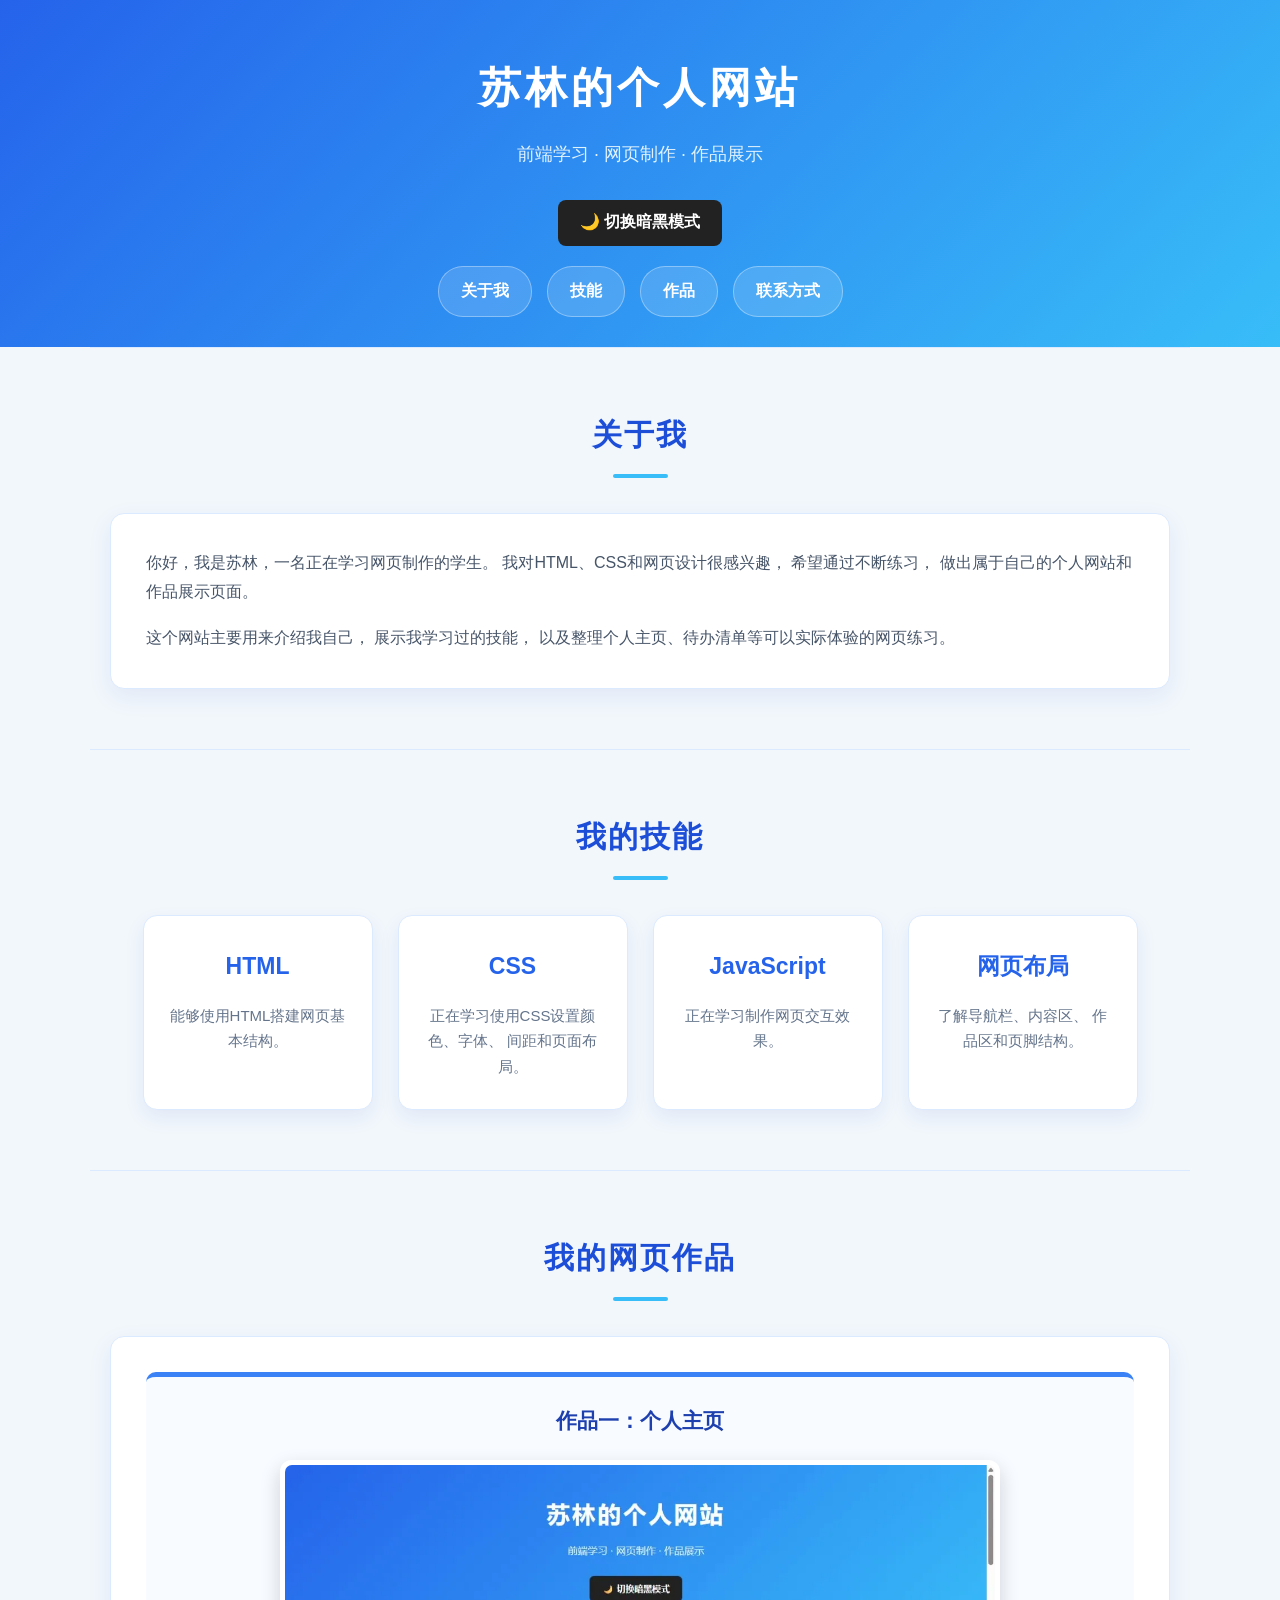
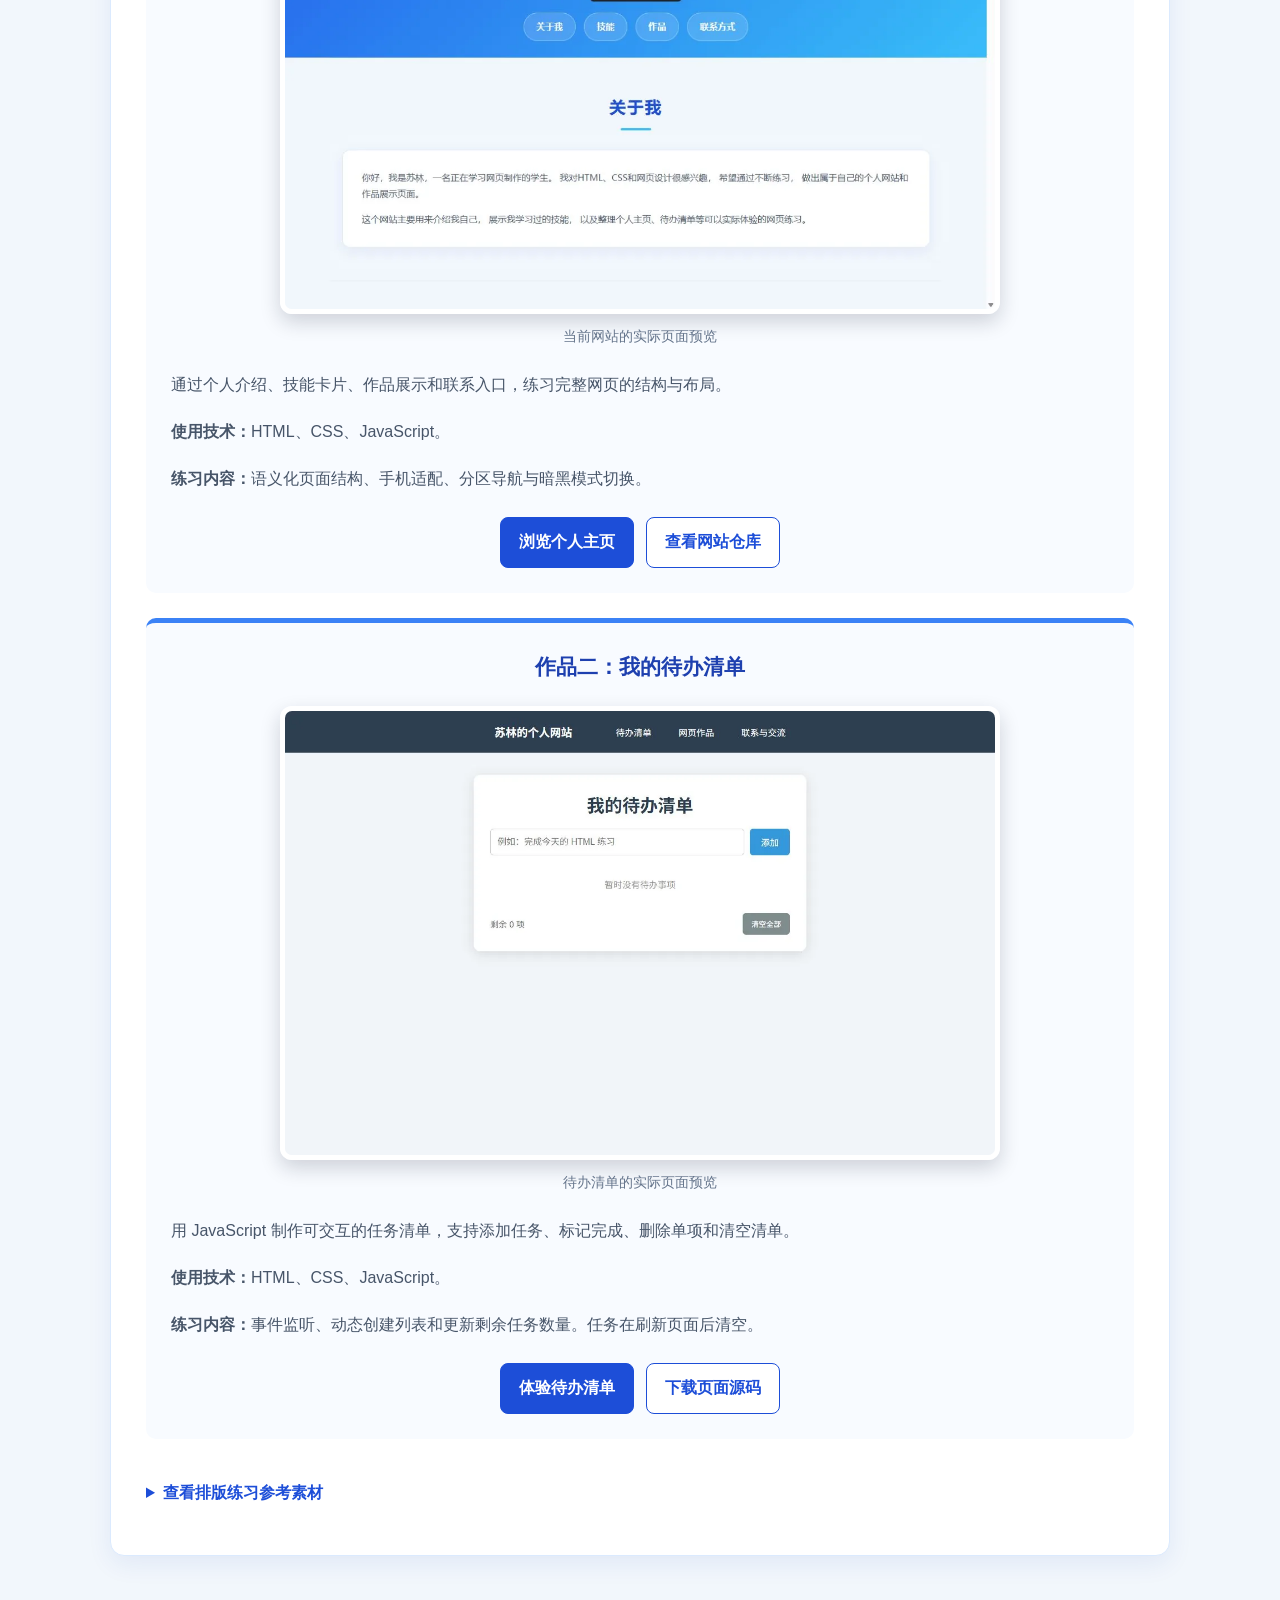
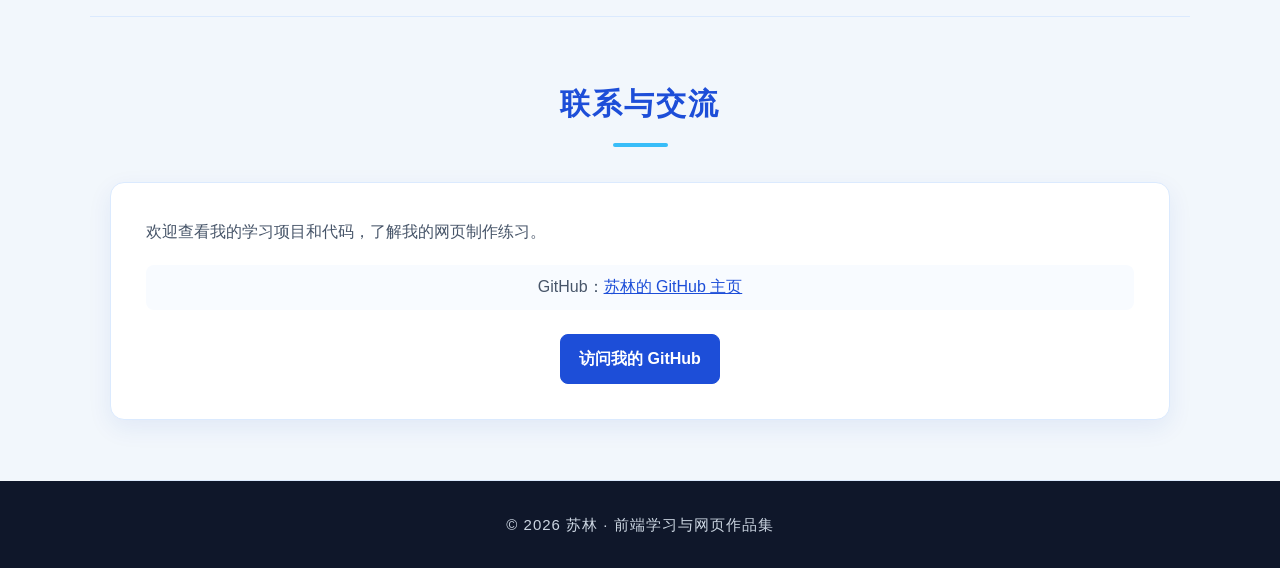
<file: index.html>
<!DOCTYPE html>
<html lang="zh-CN">

<head>
    <meta charset="UTF-8">

    <meta name="viewport" content="width=device-width, initial-scale=1.0">
    <!-- 浏览器标签页的小图标 -->
    <link rel="icon" href="./favicon.ico" type="image/x-icon">
    <link rel="icon" href="./images/favicon-32.png" type="image/png" sizes="32x32">
    <link rel="icon" href="./images/logo.svg" type="image/svg+xml" sizes="any">


    <meta
        name="description"
        content="苏林的个人网站，记录 HTML、CSS 和 JavaScript 前端学习，展示个人主页与待办清单网页项目，并提供作品演示和 GitHub 主页入口。">

    <link rel="stylesheet" href="./style.css">

    <title>苏林的个人网站｜前端学习与网页作品集</title>
    <meta name="author" content="苏林">
    <link rel="canonical" href="https://sulin1122.github.io/">
    <meta property="og:type" content="website">
    <meta property="og:locale" content="zh_CN">
    <meta property="og:site_name" content="苏林的个人网站">
    <meta property="og:title" content="苏林的个人网站｜前端学习与网页作品集">
    <meta property="og:description" content="苏林的个人网站，记录 HTML、CSS 和 JavaScript 前端学习，展示个人主页与待办清单网页项目，并提供作品演示和 GitHub 主页入口。">
    <meta property="og:url" content="https://sulin1122.github.io/">
    <meta property="og:image" content="https://sulin1122.github.io/images/social-preview.jpg">
    <meta property="og:image:alt" content="苏林个人网站首页预览">
    <meta name="twitter:card" content="summary_large_image">
    <meta name="twitter:title" content="苏林的个人网站｜前端学习与网页作品集">
    <meta name="twitter:description" content="苏林的个人网站，记录 HTML、CSS 和 JavaScript 前端学习，展示个人主页与待办清单网页项目，并提供作品演示和 GitHub 主页入口。">
    <meta name="twitter:image" content="https://sulin1122.github.io/images/social-preview.jpg">
    <script type="application/ld+json">
{
    "@context": "https://schema.org",
    "@type": "ProfilePage",
    "url": "https://sulin1122.github.io/",
    "name": "苏林的个人网站｜前端学习与网页作品集",
    "inLanguage": "zh-CN",
    "mainEntity": {
        "@type": "Person",
        "name": "苏林",
        "identifier": "sulin1122",
        "url": "https://sulin1122.github.io/",
        "sameAs": [
            "https://github.com/sulin1122"
        ]
    }
}
    </script>

    <style>
        body {
            transition: background-color 0.3s, color 0.3s;
        }

        .top-button-container {
            display: flex;
            justify-content: center;
            align-items: center;
            gap: 15px;
            margin: 20px 0;
        }

        .top-button-container button {
            height: 46px;
            padding: 0 22px;
            margin: 0;
            border: none;
            border-radius: 8px;
            color: white;
            font-size: 16px;
            font-weight: bold;
            cursor: pointer;
            transition: 0.3s;
        }

        .hello-btn {
            background-color: #1455c7;
        }

        .hello-btn:hover {
            background-color: #0c3f9d;
        }

        .dark-mode-btn {
            background-color: #222222;
        }

        .dark-mode-btn:hover {
            background-color: #444444;
        }

        body.dark-mode {
            background-color: #121212;
            color: #f1f1f1;
        }

        .dark-mode header {
            background: #121212;
            color: #ffffff;
        }

        .dark-mode #para1,
        .dark-mode #welcome {
            color: #ffffff;
        }

        .navbar,
        .dark-mode .navbar {
            background-color: transparent;
        }

        .dark-mode .content-box,
        .dark-mode .skill-card {
            background-color: #242424;
            color: #f1f1f1;
        }

        .dark-mode .section-title {
            color: #80bfff;
        }

        .dark-mode h3 {
            color: #f1f1f1;
        }

        .dark-mode hr {
            background-color: #777777;
        }

        .dark-mode input,
        .dark-mode textarea {
            background-color: #333333;
            color: #ffffff;
            border: 1px solid #777777;
        }

        .dark-mode input::placeholder,
        .dark-mode textarea::placeholder {
            color: #bbbbbb;
        }

        @media screen and (max-width: 480px) {
            .top-button-container {
                gap: 10px;
                padding: 0 10px;
            }

            .top-button-container button {
                padding: 0 15px;
                font-size: 14px;
            }
        }
    </style>
</head>

<body>
    <header>
        <h1 id="para1">
            苏林的个人网站
        </h1>

        <p class="center" id="welcome">
            前端学习 · 网页制作 · 作品展示
        </p>

        <div class="top-button-container">
            <button
                class="dark-mode-btn"
                id="darkModeBtn"
                type="button"
                onclick="changeDarkMode()"
                aria-pressed="false">
                🌙 切换暗黑模式
            </button>
        </div>

        <nav
            class="navbar"
            aria-label="页面主要导航">

            <a href="#about">关于我</a>
            <a href="#skills">技能</a>
            <a href="#works">作品</a>
            <a href="#contact">联系方式</a>
        </nav>
    </header>

    <hr>

    <main>
        <section id="about">
            <h2 class="section-title">
                关于我
            </h2>

            <div class="content-box">
                <p>
                    你好，我是苏林，一名正在学习网页制作的学生。
                    我对HTML、CSS和网页设计很感兴趣，
                    希望通过不断练习，
                    做出属于自己的个人网站和作品展示页面。
                </p>

                <p>
                    这个网站主要用来介绍我自己，
                    展示我学习过的技能，
                    以及整理个人主页、待办清单等可以实际体验的网页练习。
                </p>
            </div>
        </section>

        <hr>

        <section id="skills">
            <h2 class="section-title">
                我的技能
            </h2>

            <div class="skills-container">
                <div class="skill-card">
                    <h3>HTML</h3>

                    <p>
                        能够使用HTML搭建网页基本结构。
                    </p>
                </div>

                <div class="skill-card">
                    <h3>CSS</h3>

                    <p>
                        正在学习使用CSS设置颜色、字体、
                        间距和页面布局。
                    </p>
                </div>

                <div class="skill-card">
                    <h3>JavaScript</h3>

                    <p>
                        正在学习制作网页交互效果。
                    </p>
                </div>

                <div class="skill-card">
                    <h3>网页布局</h3>

                    <p>
                        了解导航栏、内容区、
                        作品区和页脚结构。
                    </p>
                </div>
            </div>
        </section>

        <hr>

        <section id="works">
            <h2 class="section-title">我的网页作品</h2>
            <div class="content-box">
                <article id="personal-site">
                    <h3>作品一：个人主页</h3>
                    <figure class="project-figure">
                        <img src="./images/home-preview.webp" class="work-image project-preview"
                             alt="苏林个人主页截图，展示分区导航与个人介绍"
                             width="1265" height="791" loading="lazy" decoding="async">
                        <figcaption>当前网站的实际页面预览</figcaption>
                    </figure>
                    <p>通过个人介绍、技能卡片、作品展示和联系入口，练习完整网页的结构与布局。</p>
                    <p><strong>使用技术：</strong>HTML、CSS、JavaScript。</p>
                    <p><strong>练习内容：</strong>语义化页面结构、手机适配、分区导航与暗黑模式切换。</p>
                    <div class="project-links">
                        <a class="project-link" href="#about">浏览个人主页</a>
                        <a class="project-link secondary-link" href="https://github.com/sulin1122/sulin1122.github.io"
                           target="_blank" rel="noopener noreferrer">查看网站仓库</a>
                    </div>
                </article>
                <article id="todo-project">
                    <h3>作品二：我的待办清单</h3>
                    <figure class="project-figure">
                        <img src="./images/todo-preview.webp" class="work-image project-preview"
                             alt="我的待办清单网页截图，展示任务输入框、任务列表与操作按钮"
                             width="1280" height="800" loading="lazy" decoding="async">
                        <figcaption>待办清单的实际页面预览</figcaption>
                    </figure>
                    <p>用 JavaScript 制作可交互的任务清单，支持添加任务、标记完成、删除单项和清空清单。</p>
                    <p><strong>使用技术：</strong>HTML、CSS、JavaScript。</p>
                    <p><strong>练习内容：</strong>事件监听、动态创建列表和更新剩余任务数量。任务在刷新页面后清空。</p>
                    <div class="project-links">
                        <a class="project-link" href="./1.html">体验待办清单</a>
                        <a class="project-link secondary-link" href="./1.html" download="sulin-todo.html">下载页面源码</a>
                    </div>
                </article>
                <details class="reference-gallery">
                    <summary>查看排版练习参考素材</summary>
                    <p>以下图片用于图片展示和排版练习，网页项目的实际预览见上方。</p>
                    <div class="reference-grid">
                        <figure>
                            <img src="./images/brochure-reference.webp" alt="深绿色宣传册的封面与展开效果参考图"
                                 width="640" height="714" loading="lazy" decoding="async">
                            <figcaption>宣传册排版参考</figcaption>
                        </figure>
                        <figure>
                            <img src="./images/portfolio-reference.webp" alt="米白色作品集封面参考图，中央为作品集字样"
                                 width="640" height="427" loading="lazy" decoding="async">
                            <figcaption>作品集封面参考</figcaption>
                        </figure>
                        <figure>
                            <img src="./images/movie-reference.webp" alt="电影场景参考图，多名穿西装的人物站在室内"
                                 width="640" height="424" loading="lazy" decoding="async">
                            <figcaption>电影图片展示练习</figcaption>
                        </figure>
                    </div>
                </details>
            </div>
        </section>

        <hr>

        <section id="contact">
            <h2 class="section-title">联系与交流</h2>
            <div class="content-box contact-card">
                <p>欢迎查看我的学习项目和代码，了解我的网页制作练习。</p>
                <p class="padding">GitHub：<a href="https://github.com/sulin1122"
                    target="_blank" rel="noopener noreferrer">苏林的 GitHub 主页</a></p>
                <div class="project-links">
                    <a class="project-link" href="https://github.com/sulin1122"
                       target="_blank" rel="noopener noreferrer">访问我的 GitHub</a>
                </div>
            </div>
        </section>
    </main>

    <hr>

    <footer>
        <p class="section-title">
            © 2026 苏林 · 前端学习与网页作品集
        </p>
    </footer>

    <script>
        function sayHello() {
            const welcomeText =
                document.getElementById("welcome");

            welcomeText.textContent =
                "你好！感谢访问我的个人网站，希望你喜欢我的作品！";

            alert("欢迎来到我的个人主页！");
        }

        function changeDarkMode() {
            document.body.classList.toggle("dark-mode");

            const darkModeButton =
                document.getElementById("darkModeBtn");
            darkModeButton.setAttribute("aria-pressed", String(document.body.classList.contains("dark-mode")));

            if (document.body.classList.contains("dark-mode")) {
                darkModeButton.textContent =
                    "☀️ 切换亮色模式";
            } else {
                darkModeButton.textContent =
                    "🌙 切换暗黑模式";
            }
        }
    </script>
</body>

</html>
</file>
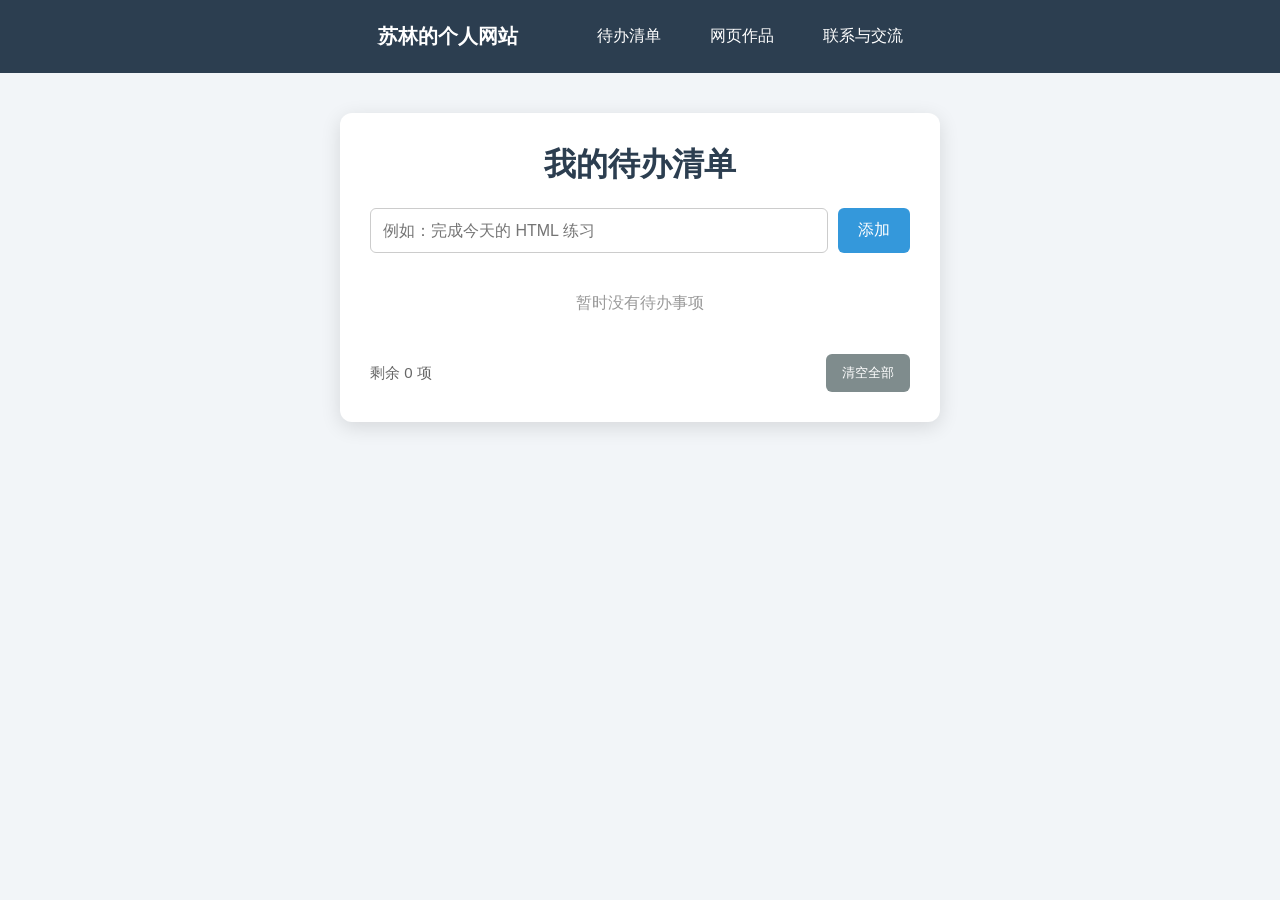
<file: 1.html>
<!DOCTYPE html>
<html lang="zh-CN">

<head>

    <!-- 设置网页字符编码 -->
    <meta charset="UTF-8">

    <!-- 让网页适应手机、平板和电脑 -->
    <meta name="viewport" content="width=device-width, initial-scale=1.0">
    <!-- 浏览器标签页的小图标 -->
    <link rel="icon" href="./favicon.ico" type="image/x-icon">
    <link rel="icon" href="./images/favicon-32.png" type="image/png" sizes="32x32">
    <link rel="icon" href="./images/logo.svg" type="image/svg+xml" sizes="any">


    <!-- 浏览器标签页标题 -->
    <title>我的待办清单｜苏林的 JavaScript 网页练习</title>
    <meta name="description" content="苏林的 JavaScript 待办清单练习，支持添加任务、标记完成、删除任务和统计剩余事项。">
    <meta name="author" content="苏林">
    <link rel="canonical" href="https://sulin1122.github.io/1.html">

    <style>

        /* 清除浏览器默认的部分内外边距 */
        * {
            box-sizing: border-box; /* 宽度和高度包含内边距、边框 */
        }

        /* 设置整个页面 */
        body {
            margin: 0; /* 清除页面默认外边距 */
            font-family: Arial, sans-serif; /* 设置字体 */
            background-color: #f2f5f8; /* 设置页面背景颜色 */
            color: #333; /* 设置默认文字颜色 */
        }

        /* 设置网站头部 */
        header {
            background-color: #2c3e50; /* 设置头部背景颜色 */
            padding: 15px 20px; /* 设置头部上下和左右内边距 */
        }

        /* 设置导航栏 */
        nav {
            display: flex; /* 开启 Flex 布局 */
            justify-content: center; /* 让导航链接水平居中 */
            align-items: center; /* 让导航链接垂直居中 */
            gap: 25px; /* 设置导航链接之间的距离 */
            flex-wrap: wrap; /* 空间不足时允许换行 */
        }

        /* 设置导航栏链接 */
        nav a {
            color: white; /* 设置链接文字颜色 */
            text-decoration: none; /* 去掉链接下划线 */
            font-size: 16px; /* 设置文字大小 */
            padding: 8px 12px; /* 设置链接内边距 */
            border-radius: 5px; /* 设置圆角 */
        }

        /* 设置第一个网站名称链接 */
        nav a:first-child {
            font-size: 20px; /* 设置网站名称文字大小 */
            font-weight: bold; /* 设置文字加粗 */
            margin-right: 30px; /* 设置右侧距离 */
        }

        /* 鼠标移动到导航链接上时 */
        nav a:hover {
            background-color: #3498db; /* 改变链接背景颜色 */
        }

        /* 待办清单最外层区域 */
        .todo-container {
            width: 90%; /* 设置容器宽度 */
            max-width: 600px; /* 设置容器最大宽度 */
            margin: 40px auto; /* 设置上下外边距，并让容器水平居中 */
            padding: 30px; /* 设置容器内边距 */
            background-color: white; /* 设置容器背景颜色 */
            border-radius: 12px; /* 设置容器圆角 */
            box-shadow: 0 5px 20px rgba(0, 0, 0, 0.12); /* 设置容器阴影 */
        }

        /* 设置待办清单标题 */
        #header {
            margin-top: 0; /* 清除标题顶部外边距 */
            text-align: center; /* 让标题文字居中 */
            color: #2c3e50; /* 设置标题文字颜色 */
        }

        /* 输入框和添加按钮所在区域 */
        .input-area {
            display: flex; /* 开启 Flex 布局 */
            gap: 10px; /* 设置输入框和按钮之间的距离 */
            margin-bottom: 20px; /* 设置区域底部外边距 */
        }

        /* 设置待办事项输入框 */
        #todoInput {
            flex: 1; /* 让输入框占据剩余空间 */
            min-width: 0; /* 防止输入框在小屏幕中超出容器 */
            padding: 12px; /* 设置输入框内边距 */
            border: 1px solid #cccccc; /* 设置输入框边框 */
            border-radius: 6px; /* 设置输入框圆角 */
            font-size: 16px; /* 设置输入框文字大小 */
            outline: none; /* 去掉点击输入框时的默认轮廓 */
        }

        /* 点击待办事项输入框时 */
        #todoInput:focus {
            border-color: #3498db; /* 改变输入框边框颜色 */
            box-shadow: 0 0 5px rgba(52, 152, 219, 0.4); /* 添加蓝色阴影 */
        }

        /* 添加按钮 */
        #addButton {
            padding: 12px 20px; /* 设置按钮内边距 */
            border: none; /* 去掉按钮边框 */
            border-radius: 6px; /* 设置按钮圆角 */
            background-color: #3498db; /* 设置按钮背景颜色 */
            color: white; /* 设置按钮文字颜色 */
            font-size: 16px; /* 设置按钮文字大小 */
            cursor: pointer; /* 鼠标移动到按钮上时显示小手 */
        }

        /* 鼠标移动到添加按钮上时 */
        #addButton:hover {
            background-color: #2980b9; /* 改变按钮背景颜色 */
        }

        /* 待办事项列表 */
        #todoList {
            padding: 0; /* 清除列表默认内边距 */
            margin: 0; /* 清除列表默认外边距 */
            list-style: none; /* 去掉列表前面的圆点 */
        }

        /* 每一条待办事项 */
        .todo-item {
            display: flex; /* 开启 Flex 布局 */
            align-items: center; /* 让内容垂直居中 */
            gap: 10px; /* 设置内容之间的距离 */
            padding: 12px; /* 设置待办事项内边距 */
            margin-bottom: 10px; /* 设置待办事项底部距离 */
            background-color: #f7f9fa; /* 设置待办事项背景颜色 */
            border: 1px solid #e1e4e8; /* 设置待办事项边框 */
            border-radius: 6px; /* 设置待办事项圆角 */
        }

        /* 设置复选框 */
        .todo-checkbox {
            width: 20px; /* 设置复选框宽度 */
            height: 20px; /* 设置复选框高度 */
            cursor: pointer; /* 鼠标移动到复选框时显示小手 */
        }

        /* 设置待办事项文字 */
        .todo-text {
            flex: 1; /* 让文字占据剩余空间 */
            word-break: break-all; /* 文字太长时自动换行 */
        }

        /* 待办事项完成后的文字样式 */
        .completed .todo-text {
            color: #999; /* 设置完成后的文字颜色 */
            text-decoration: line-through; /* 给完成的文字添加删除线 */
        }

        /* 删除按钮 */
        .delete-button {
            padding: 7px 12px; /* 设置按钮内边距 */
            border: none; /* 去掉按钮边框 */
            border-radius: 5px; /* 设置按钮圆角 */
            background-color: #e74c3c; /* 设置按钮背景颜色 */
            color: white; /* 设置按钮文字颜色 */
            cursor: pointer; /* 鼠标移动到按钮上时显示小手 */
        }

        /* 鼠标移动到删除按钮上时 */
        .delete-button:hover {
            background-color: #c0392b; /* 改变删除按钮背景颜色 */
        }

        /* 清单底部区域 */
        .todo-footer {
            display: flex; /* 开启 Flex 布局 */
            justify-content: space-between; /* 让统计文字和按钮分别位于两侧 */
            align-items: center; /* 让内容垂直居中 */
            gap: 15px; /* 设置内容之间的距离 */
            margin-top: 20px; /* 设置顶部外边距 */
        }

        /* 剩余任务数量文字 */
        #todoCount {
            color: #666; /* 设置文字颜色 */
            font-size: 15px; /* 设置文字大小 */
        }

        /* 清空全部按钮 */
        #clearButton {
            padding: 10px 16px; /* 设置按钮内边距 */
            border: none; /* 去掉按钮边框 */
            border-radius: 6px; /* 设置按钮圆角 */
            background-color: #7f8c8d; /* 设置按钮背景颜色 */
            color: white; /* 设置按钮文字颜色 */
            cursor: pointer; /* 鼠标移动到按钮上时显示小手 */
        }

        /* 鼠标移动到清空按钮上时 */
        #clearButton:hover {
            background-color: #626e70; /* 改变按钮背景颜色 */
        }

        /* 没有待办事项时显示的提示文字 */
        #emptyMessage {
            text-align: center; /* 让提示文字居中 */
            color: #999; /* 设置提示文字颜色 */
            padding: 20px 0; /* 设置提示文字上下内边距 */
        }

        /* 手机屏幕适配 */
        @media screen and (max-width: 480px) {

            /* 修改导航栏方向 */
            nav {
                gap: 8px; /* 减少导航链接之间的距离 */
            }

            /* 修改网站名称链接 */
            nav a:first-child {
                width: 100%; /* 让网站名称独占一行 */
                margin-right: 0; /* 清除右侧外边距 */
                text-align: center; /* 让网站名称居中 */
            }

            /* 修改清单容器 */
            .todo-container {
                margin: 25px auto; /* 减少容器上下外边距 */
                padding: 20px; /* 减少容器内边距 */
            }

            /* 修改输入区域 */
            .input-area {
                flex-direction: column; /* 让输入框和按钮上下排列 */
            }

            /* 修改底部区域 */
            .todo-footer {
                flex-direction: column; /* 让统计文字和清空按钮上下排列 */
            }

            /* 修改清空按钮 */
            #clearButton {
                width: 100%; /* 让清空按钮占满一行 */
            }
        }

    </style>

</head>

<body>

    <!-- 网站顶部区域 -->
    <header>

        <!-- 导航栏 -->
        <nav aria-label="待办清单导航">
            <a href="./index.html">苏林的个人网站</a>
            <a href="#header">待办清单</a>
            <a href="./index.html#works">网页作品</a>
            <a href="./index.html#contact">联系与交流</a>
        </nav>

    </header>

    <!-- 待办清单主体区域 -->
    <main class="todo-container">

        <!-- 待办清单标题 -->
        <h1 id="header">我的待办清单</h1>

        <!-- 输入框和添加按钮 -->
        <div class="input-area">

            <!-- 输入待办事项的输入框 -->
            <input type="text" id="todoInput" placeholder="例如：完成今天的 HTML 练习" aria-label="新的待办事项"
              maxlength="100">

            <!-- 点击按钮添加待办事项 -->
            <button type="button" id="addButton">添加</button>

        </div>
  

        <!-- 没有任务时显示的提示 -->
        <p id="emptyMessage">暂时没有待办事项</p>

        <!-- 待办事项会通过 JavaScript 添加到这里 -->
        <ul id="todoList"></ul>

        <!-- 待办清单底部区域 -->
        <div class="todo-footer">

            <!-- 显示剩余未完成任务数量 -->
            <span id="todoCount">剩余 0 项</span>

            <!-- 点击按钮清空所有待办事项 -->
            <button type="button" id="clearButton">清空全部</button>

        </div>

    </main>

    <script>

        // 找到待办事项输入框
        const todoInput = document.getElementById("todoInput");

        // 找到添加按钮
        const addButton = document.getElementById("addButton");

        // 找到待办事项列表
        const todoList = document.getElementById("todoList");

        // 找到清空全部按钮
        const clearButton = document.getElementById("clearButton");

        // 找到剩余任务数量文字
        const todoCount = document.getElementById("todoCount");

        // 找到没有任务时的提示文字
        const emptyMessage = document.getElementById("emptyMessage");


        // 创建添加待办事项的函数
        function addTodo() {

            // 获取输入框中的内容，并使用 trim() 去掉前后空格
            const todoText = todoInput.value.trim();

            // 判断输入框是否为空
            if (todoText === "") {

                // 输入框为空时弹出提示
                alert("请输入待办事项！");

                // 让光标回到输入框
                todoInput.focus();

                // 停止继续执行函数
                return;
            }

            // 创建一个新的 li 列表项目
            const todoItem = document.createElement("li");

            // 给 li 添加 todo-item 类名
            todoItem.className = "todo-item";


            // 创建一个复选框
            const checkbox = document.createElement("input");

            // 设置 input 的类型为 checkbox
            checkbox.type = "checkbox";

            // 给复选框添加类名
            checkbox.className = "todo-checkbox";
            checkbox.setAttribute("aria-label", "标记完成：" + todoText);


            // 创建一个 span，用来显示待办事项文字
            const textSpan = document.createElement("span");

            // 给 span 添加类名
            textSpan.className = "todo-text";

            // 把用户输入的内容放进 span
            textSpan.textContent = todoText;


            // 创建删除按钮
            const deleteButton = document.createElement("button");

            // 设置按钮类型
            deleteButton.type = "button";

            // 设置删除按钮上的文字
            deleteButton.textContent = "删除";
            deleteButton.setAttribute("aria-label", "删除任务：" + todoText);

            // 给删除按钮添加类名
            deleteButton.className = "delete-button";


            // 把复选框添加到 li 中
            todoItem.appendChild(checkbox);

            // 把待办事项文字添加到 li 中
            todoItem.appendChild(textSpan);

            // 把删除按钮添加到 li 中
            todoItem.appendChild(deleteButton);

            // 把完整的 li 添加到待办事项列表中
            todoList.appendChild(todoItem);


            // 监听复选框的变化
            checkbox.addEventListener("change", function () {

                // 根据复选框状态添加或者移除 completed 类名
                todoItem.classList.toggle("completed", checkbox.checked);

                // 更新剩余任务数量
                updateTodoCount();
            });


            // 监听删除按钮的点击事件
            deleteButton.addEventListener("click", function () {

                // 从列表中删除当前待办事项
                todoItem.remove();

                // 更新剩余任务数量
                updateTodoCount();
            });


            // 清空输入框
            todoInput.value = "";

            // 让光标回到输入框
            todoInput.focus();

            // 更新剩余任务数量
            updateTodoCount();
        }


        // 创建更新剩余任务数量的函数
        function updateTodoCount() {

            // 找到所有没有被勾选的复选框
            const unfinishedTodos = todoList.querySelectorAll(
                ".todo-checkbox:not(:checked)"
            );

            // 找到当前所有待办事项
            const allTodos = todoList.querySelectorAll(".todo-item");

            // 显示剩余未完成任务的数量
            todoCount.textContent = "剩余 " + unfinishedTodos.length + " 项";

            // 如果没有待办事项，就显示提示文字
            if (allTodos.length === 0) {
                emptyMessage.style.display = "block";
            } else {
                emptyMessage.style.display = "none";
            }
        }


        // 点击添加按钮时执行 addTodo 函数
        addButton.addEventListener("click", addTodo);


        // 监听输入框的键盘按键
        todoInput.addEventListener("keydown", function (event) {

            // 判断用户按下的是否是回车键
            if (event.key === "Enter") {

                // 执行添加待办事项函数
                addTodo();
            }
        });


        // 点击清空全部按钮时
        clearButton.addEventListener("click", function () {

            // 判断当前是否没有待办事项
            if (todoList.children.length === 0) {

                // 没有待办事项时显示提示
                alert("当前没有可以清空的待办事项！");

                // 停止继续执行
                return;
            }

            // 弹出确认窗口，防止误操作
            const confirmClear = confirm("确定要清空全部待办事项吗？");

            // 如果用户点击“确定”
            if (confirmClear) {

                // 清空列表中的所有内容
                todoList.innerHTML = "";

                // 更新剩余任务数量和提示文字
                updateTodoCount();
            }
        });


        // 页面打开时先更新一次任务数量
        updateTodoCount();

    </script>

</body>

</html>
</file>
<file: style.css>
/* =========================
   一、全局基础样式
   ========================= */

/* 设置所有元素的盒子计算方式 */
* {
    box-sizing: border-box; /* 宽度和高度包含内边距和边框 */
}

/* 设置整个网页 */
html {
    scroll-behavior: smooth; /* 点击导航链接时平滑滚动 */
}

/* 设置网页主体 */
body {
    margin: 0; /* 清除浏览器默认外边距 */
    padding: 0; /* 清除浏览器默认内边距 */
    background-color: #f2f7fc; /* 设置网页浅灰蓝背景 */
    color: #334155; /* 设置网页默认文字颜色 */
    font-family: "Microsoft YaHei", "PingFang SC", Arial, sans-serif; /* 设置网页字体 */
    font-size: 16px; /* 设置默认文字大小 */
    line-height: 1.8; /* 设置文字行高 */
}


/* =========================
   二、网站头部样式
   ========================= */

/* 设置网站头部 */
header {
    padding: 50px 20px 30px; /* 设置头部上、左右、下内边距 */
    background: linear-gradient(135deg, #2563eb, #38bdf8); /* 设置蓝色渐变背景 */
    color: white; /* 设置头部文字颜色 */
    text-align: center; /* 让头部文字水平居中 */
}

/* 设置网站主标题 */
#para1 {
    margin: 0 0 12px; /* 设置标题下方间距 */
    color: white; /* 设置标题为白色 */
    font-size: 42px; /* 设置标题字号 */
    font-weight: bold; /* 设置标题加粗 */
    letter-spacing: 4px; /* 设置文字之间的距离 */
}

/* 设置欢迎语 */
.center {
    margin: 0 0 30px; /* 设置欢迎语下方间距 */
    text-align: center; /* 设置文字居中 */
    font-size: 18px; /* 设置欢迎语字号 */
    color: #e0f2fe; /* 设置欢迎语浅蓝白色 */
}


/* =========================
   三、导航栏样式
   ========================= */

/* 设置导航栏 */
.navbar {
    display: flex; /* 开启Flex布局 */
    justify-content: center; /* 导航链接水平居中 */
    align-items: center; /* 导航链接垂直居中 */
    gap: 15px; /* 设置导航链接之间的距离 */
    flex-wrap: wrap; /* 屏幕较小时允许换行 */
}

/* 设置导航栏中的链接 */
.navbar a {
    display: inline-block; /* 让链接可以设置宽高和内边距 */
    padding: 10px 22px; /* 设置导航链接内边距 */
    color: white; /* 设置链接文字颜色 */
    background-color: rgba(255, 255, 255, 0.14); /* 设置半透明背景 */
    border: 1px solid rgba(255, 255, 255, 0.35); /* 设置浅色边框 */
    border-radius: 25px; /* 设置胶囊形圆角 */
    text-decoration: none; /* 去掉链接下划线 */
    font-size: 16px; /* 设置链接字号 */
    font-weight: bold; /* 设置链接文字加粗 */
    transition: all 0.3s ease; /* 设置鼠标悬停过渡效果 */
}

/* 设置导航链接鼠标悬停效果 */
.navbar a:hover {
    color: #2563eb; /* 鼠标经过时文字变蓝 */
    background-color: white; /* 鼠标经过时背景变白 */
    transform: translateY(-3px); /* 鼠标经过时链接向上移动 */
    box-shadow: 0 6px 15px rgba(15, 23, 42, 0.2); /* 添加阴影 */
}


/* =========================
   四、分隔线样式
   ========================= */

/* 设置分隔线 */
hr {
    width: 90%; /* 设置分隔线宽度 */
    max-width: 1100px; /* 设置分隔线最大宽度 */
    height: 1px; /* 设置分隔线高度 */
    margin: 0 auto; /* 让分隔线水平居中 */
    border: none; /* 去掉默认边框 */
    background-color: #dbeafe; /* 设置分隔线浅蓝色 */
}


/* =========================
   五、所有内容区域样式
   ========================= */

/* 设置所有section区域 */
section {
    width: 90%; /* 设置区域宽度 */
    max-width: 1100px; /* 设置区域最大宽度 */
    margin: 0 auto; /* 让区域水平居中 */
    padding: 60px 20px; /* 设置区域上下和左右内边距 */
}

/* 设置各个区域标题 */
.section-title {
    position: relative; /* 为标题装饰线提供定位参考 */
    margin: 0 0 35px; /* 设置标题下方间距 */
    color: #1d4ed8; /* 设置标题蓝色 */
    text-align: center; /* 设置标题居中 */
    font-size: 30px; /* 设置标题字号 */
    font-weight: bold; /* 设置标题加粗 */
    letter-spacing: 2px; /* 设置标题文字间距 */
}

/* 在标题下方添加短横线 */
.section-title::after {
    content: ""; /* 创建一个空的装饰元素 */
    display: block; /* 设置为块级元素 */
    width: 55px; /* 设置装饰线宽度 */
    height: 4px; /* 设置装饰线高度 */
    margin: 12px auto 0; /* 设置装饰线与标题的距离并居中 */
    background-color: #38bdf8; /* 设置装饰线颜色 */
    border-radius: 10px; /* 设置装饰线圆角 */
}


/* =========================
   六、通用内容卡片样式
   ========================= */

/* 设置内容容器 */
.content-box {
    padding: 35px; /* 设置内容卡片内边距 */
    background-color: white; /* 设置内容卡片背景为白色 */
    border: 1px solid #dbeafe; /* 设置浅蓝色边框 */
    border-radius: 14px; /* 设置卡片圆角 */
    box-shadow: 0 8px 25px rgba(30, 64, 175, 0.08); /* 设置卡片阴影 */
}

/* 设置内容卡片中的段落 */
.content-box p {
    margin: 0 0 18px; /* 设置段落下方间距 */
    color: #475569; /* 设置段落文字颜色 */
    font-size: 16px; /* 设置段落字号 */
}

/* 设置最后一个段落 */
.content-box p:last-child {
    margin-bottom: 0; /* 去掉最后一个段落下方间距 */
}


/* =========================
   七、技能卡片区域样式
   ========================= */

/* 设置技能卡片父容器 */
.skills-container {
    display: flex; /* 开启Flex布局 */
    justify-content: center; /* 技能卡片水平居中 */
    align-items: stretch; /* 让技能卡片高度尽量一致 */
    gap: 25px; /* 设置技能卡片之间的距离 */
    flex-wrap: wrap; /* 屏幕较小时允许换行 */
}

/* 设置每张技能卡片 */
.skill-card {
    width: 230px; /* 设置技能卡片宽度 */
    min-height: 190px; /* 设置技能卡片最小高度 */
    padding: 30px 22px; /* 设置技能卡片内边距 */
    background-color: white; /* 设置技能卡片背景为白色 */
    border: 1px solid #dbeafe; /* 设置技能卡片边框 */
    border-radius: 14px; /* 设置技能卡片圆角 */
    text-align: center; /* 设置技能卡片文字居中 */
    box-shadow: 0 8px 20px rgba(30, 64, 175, 0.08); /* 设置技能卡片阴影 */
    transition: all 0.3s ease; /* 设置鼠标悬停过渡效果 */
}

/* 设置技能卡片鼠标悬停效果 */
.skill-card:hover {
    transform: translateY(-8px); /* 鼠标经过时卡片向上移动 */
    border-color: #60a5fa; /* 鼠标经过时边框变亮 */
    box-shadow: 0 15px 30px rgba(30, 64, 175, 0.16); /* 鼠标经过时加深阴影 */
}

/* 设置技能卡片标题 */
.skill-card h3 {
    margin: 0 0 15px; /* 设置技能标题下方间距 */
    color: #2563eb; /* 设置技能标题颜色 */
    font-size: 23px; /* 设置技能标题字号 */
}

/* 设置技能卡片说明文字 */
.skill-card p {
    margin: 0; /* 清除段落默认外边距 */
    color: #64748b; /* 设置说明文字颜色 */
    font-size: 15px; /* 设置说明文字字号 */
    line-height: 1.7; /* 设置说明文字行高 */
}


/* =========================
   八、作品区域样式
   ========================= */

/* 设置每一个作品文章 */
#works article {
    margin-bottom: 25px; /* 设置作品之间的距离 */
    padding: 25px; /* 设置作品内容内边距 */
    background-color: #f8fbff; /* 设置作品浅色背景 */
    border-top: 5px solid #3b82f6; /* 设置作品上侧蓝色边框 */
    border-radius: 10px; /* 设置作品圆角 */
}

/* 设置最后一个作品 */
#works article:last-child {
    margin-bottom: 0; /* 去掉最后一个作品下方间距 */
}

/* 设置作品标题 */
#works article h3 {
    margin: 0 0 12px; /* 设置作品标题下方间距 */
    color: #1e40af; /* 设置作品标题颜色 */
    font-size: 21px; /* 设置作品标题字号 */
    text-align: center; /* 设置作品标题文字居中 */
}

/* 设置作品图片 */
.work-image {
    display: block; /* 将图片设置为块级元素 */
    width: 100%; /* 图片宽度占满父容器 */
    max-width: 400px; /* 设置图片最大宽度 */    
    height: auto; /* 保持图片原始比例 */
    margin: 20px auto 0;/* 设置图片顶部间距并左对齐 */
    border: 5px solid white; /* 设置图片白色边框 */
    border-radius: 12px; /* 设置图片圆角 */
    box-shadow: 0 8px 20px rgba(15, 23, 42, 0.18); /* 设置图片阴影 */
}


/* =========================
   九、联系方式区域样式
   ========================= */

/* 设置带padding类名的段落 */
p.padding {
    padding: 8px 15px; /* 设置段落内边距 */
    background-color: #f8fbff; /* 设置浅蓝白背景 */
    border-radius: 8px; /* 设置段落圆角 */
    text-align: center;
}

/* 设置联系方式中的三级标题 */
#contact h3 {
    margin: 35px 0 20px; /* 设置留言标题上下间距 */
    color: #1e40af; /* 设置留言标题颜色 */
    font-size: 23px; /* 设置留言标题字号 */
    text-align: center; /* 设置留言标题居中 */
}


/* =========================
   十、表单样式
   ========================= */

/* 设置表单 */
form {
    max-width: 650px; /* 设置表单最大宽度 */
    margin: 0 auto; /* 让表单水平居中 */
    padding: 30px; /* 设置表单内边距 */
    background-color: #f8fbff; /* 设置表单浅色背景 */
    border: 1px solid #dbeafe; /* 设置表单边框 */
    border-radius: 12px; /* 设置表单圆角 */
}

/* 设置表单标签 */
label {
    display: inline-block; /* 让标签可以设置间距 */
    margin-bottom: 8px; /* 设置标签下方间距 */
    color: #334155; /* 设置标签文字颜色 */
    font-weight: bold; /* 设置标签文字加粗 */
}

/* 设置输入框和留言框 */
input,
textarea {
    width: 100%; /* 输入框宽度占满父容器 */
    margin-top: 8px; /* 设置输入框顶部间距 */
    padding: 12px 14px; /* 设置输入框内边距 */
    color: #334155; /* 设置输入文字颜色 */
    background-color: white; /* 设置输入框背景 */
    border: 1px solid #bfdbfe; /* 设置输入框边框 */
    border-radius: 8px; /* 设置输入框圆角 */
    font-family: inherit; /* 继承网页字体 */
    font-size: 16px; /* 设置输入文字字号 */
    outline: none; /* 去掉点击后的默认外框 */
    transition: all 0.3s ease; /* 设置点击过渡效果 */
}

/* 设置留言框 */
textarea {
    min-height: 140px; /* 设置留言框最小高度 */
    resize: vertical; /* 只允许上下调整留言框大小 */
}

/* 设置输入框获得焦点时的效果 */
input:focus,
textarea:focus {
    border-color: #3b82f6; /* 点击时边框变蓝 */
    box-shadow: 0 0 0 4px rgba(59, 130, 246, 0.12); /* 添加浅蓝色外发光 */
}

/* 设置提交按钮所在段落 */
form p:last-child {
    margin: 25px 0 0; /* 设置按钮顶部间距 */
    text-align: center; /* 设置按钮居中 */
}

/* 设置提交按钮 */
button {
    padding: 12px 32px; /* 设置按钮内边距 */
    color: white; /* 设置按钮文字颜色 */
    background-color: #2563eb; /* 设置按钮背景颜色 */
    border: none; /* 去掉按钮默认边框 */
    border-radius: 25px; /* 设置按钮胶囊形圆角 */
    font-family: inherit; /* 继承网页字体 */
    font-size: 16px; /* 设置按钮字号 */
    font-weight: bold; /* 设置按钮文字加粗 */
    cursor: pointer; /* 鼠标经过时显示手形 */
    transition: all 0.3s ease; /* 设置鼠标悬停过渡效果 */
}

/* 设置按钮鼠标悬停效果 */
button:hover {
    background-color: #1d4ed8; /* 鼠标经过时背景变深蓝 */
    transform: translateY(-2px); /* 鼠标经过时按钮向上移动 */
    box-shadow: 0 8px 18px rgba(37, 99, 235, 0.3); /* 添加按钮阴影 */
}


/* =========================
   十一、页脚样式
   ========================= */

/* 设置网站页脚 */
footer {
    padding: 30px 20px; /* 设置页脚内边距 */
    background-color: #0f172a; /* 设置页脚深蓝黑色背景 */
    text-align: center; /* 设置页脚文字居中 */
}

/* 设置页脚中的文字 */
footer .section-title {
    margin: 0; /* 清除页脚文字默认外边距 */
    color: #cbd5e1; /* 设置页脚文字颜色 */
    font-size: 15px; /* 设置页脚文字字号 */
    font-weight: normal; /* 取消页脚文字加粗 */
    letter-spacing: 1px; /* 设置页脚文字间距 */
}

/* 点击问候按钮 */
.hello-btn {


    padding:12px 30px; /* 设置按钮大小 */


    margin-top:10px; /* 设置按钮上方距离 */


    margin-bottom:-5px; /* 减少按钮和导航栏距离 */


    color:white; /* 设置文字颜色 */


    background-color:#174bbb; /* 设置按钮背景颜色 */


    border:none; /* 去掉按钮边框 */


    border-radius:25px; /* 设置圆角 */


    font-size:16px; /* 设置文字大小 */


    cursor:pointer; /* 鼠标变手型 */


    transform:translateY(-20px); /* 整个按钮向上移动20px */


    transition:0.3s; /* 添加动画 */

}

/* 鼠标经过按钮 */
.hello-btn:hover {

    background-color:#2a4ebb; /* 改变按钮颜色 */

    transform:translateY(-5px); /* 向上移动 */

}

/* 去掉页脚文字下方的装饰线 */
footer .section-title::after {
    display: none; /* 隐藏装饰线 */
}


/* =========================
   暗黑模式按钮
   ========================= */


.dark-btn{


    padding:12px 30px; /* 设置按钮大小 */


    margin-left:15px; /* 和问候按钮保持距离 */


    color:white; /* 设置文字颜色 */


    background-color:#0f172a; /* 深色背景 */


    border:none; /* 去掉边框 */


    border-radius:25px; /* 设置圆角 */


    font-size:16px; /* 设置字体大小 */


    cursor:pointer; /* 鼠标变手型 */


    transition:0.3s; /* 添加动画 */

}



.dark-btn:hover{


    background-color:#334155; /* 鼠标经过颜色 */


    transform:translateY(-3px); /* 向上移动 */


}


/* =========================
   暗黑模式切换按钮
   ========================= */

.dark-mode-btn {
    background-color: #222;       /* 设置按钮背景颜色 */
    color: white;                 /* 设置按钮文字颜色 */
    border: none;                 /* 删除按钮边框 */
    padding: 10px 18px;           /* 设置按钮内部间距 */
    margin: 10px;                 /* 设置按钮外部间距 */
    border-radius: 6px;            /* 设置按钮圆角 */
    font-size: 16px;              /* 设置按钮文字大小 */
    cursor: pointer;              /* 鼠标经过时显示小手 */
    transition: 0.3s;             /* 设置颜色变化动画 */
}

.dark-mode-btn:hover {
    background-color: #555;       /* 鼠标经过时改变背景颜色 */
}


/* 给整个网页添加颜色切换动画 */
body {
    transition: 0.3s;             /* 设置背景和文字颜色的渐变效果 */
}


/* 网页开启暗黑模式后的样式 */
body.dark-mode {
    background-color: #121212;    /* 设置网页深色背景 */
    color: #f1f1f1;               /* 设置网页浅色文字 */
}


/* 暗黑模式下的导航栏 */
.dark-mode .navbar {
    background-color: transparent; /* 导航栏背景改为透明 */
}


/* 暗黑模式下的内容区域 */
.dark-mode .content-box {
    background-color: #242424;    /* 设置内容区域深灰色背景 */
    color: #f1f1f1;               /* 设置内容区域浅色文字 */
}


/* 暗黑模式下的技能卡片 */
.dark-mode .skill-card {
    background-color: #242424;    /* 设置技能卡片深灰色背景 */
    color: #f1f1f1;               /* 设置技能卡片浅色文字 */
}


/* 暗黑模式下的标题 */
.dark-mode .section-title {
    color: #80bfff;               /* 设置标题为浅蓝色 */
}


/* 暗黑模式下的分隔线 */
.dark-mode hr {
    background-color: #777777;    /* 设置分隔线颜色 */
}


/* 暗黑模式下的输入框 */
.dark-mode input,
.dark-mode textarea {
    background-color: #333333;    /* 设置输入框深色背景 */
    color: #ffffff;               /* 设置输入文字颜色 */
    border: 1px solid #777777;     /* 设置输入框边框 */
}


/* 暗黑模式下输入框的提示文字 */
.dark-mode input::placeholder,
.dark-mode textarea::placeholder {
    color: #bbbbbb;               /* 设置提示文字颜色 */
}


















/* =========================
   十二、手机端适配
   ========================= */

/* 当屏幕宽度小于或等于768px时生效 */
@media screen and (max-width: 768px) {

    /* 调整网站头部 */
    header {
        padding: 40px 15px 25px; /* 减少手机端头部内边距 */
    }

    /* 调整网站主标题 */
    #para1 {
        font-size: 32px; /* 减小手机端标题字号 */
        letter-spacing: 2px; /* 减小手机端文字间距 */
    }

    /* 调整欢迎语 */
    .center {
        font-size: 16px; /* 减小手机端欢迎语字号 */
    }

    /* 调整导航栏 */
    .navbar {
        gap: 10px; /* 减小手机端导航链接间距 */
    }

    /* 调整导航链接 */
    .navbar a {
        padding: 9px 16px; /* 减小手机端导航链接内边距 */
        font-size: 14px; /* 减小手机端导航字号 */
    }

    /* 调整内容区域 */
    section {
        width: 94%; /* 增加手机端内容可用宽度 */
        padding: 45px 10px; /* 减少手机端区域内边距 */
    }

    /* 调整区域标题 */
    .section-title {
        font-size: 26px; /* 减小手机端区域标题字号 */
    }

    /* 调整内容卡片 */
    .content-box {
        padding: 22px; /* 减少手机端卡片内边距 */
    }

    /* 调整技能卡片 */
    .skill-card {
        width: 100%; /* 手机端技能卡片占满一行 */
        max-width: 400px; /* 设置技能卡片最大宽度 */
    }

    /* 调整表单 */
    form {
        padding: 20px; /* 减少手机端表单内边距 */
    }
}


/* 当屏幕宽度小于或等于480px时生效 */
@media screen and (max-width: 480px) {

    /* 调整主标题 */
    #para1 {
        font-size: 27px; /* 进一步减小标题字号 */
    }

    /* 调整导航链接 */
    .navbar a {
        width: 46%; /* 每行显示两个导航链接 */
        text-align: center; /* 让导航文字居中 */
    }

    /* 调整内容区域 */
    section {
        padding: 38px 5px; /* 进一步减小区域左右间距 */
    }

    /* 调整内容卡片 */
    .content-box {
        padding: 18px; /* 进一步减少卡片内边距 */
    }

    /* 调整作品文章 */
    #works article {
        padding: 18px; /* 减少作品卡片内边距 */
    }
}
/* 作品说明、真实预览与联系入口 */
#para1 { overflow-wrap: anywhere; }
.project-figure { margin: 0 0 22px; }
.project-preview { max-width: 720px; }
figcaption { color: #64748b; font-size: 14px; text-align: center; margin-top: 10px; }
.project-links { display: flex; flex-wrap: wrap; justify-content: center; gap: 12px; margin-top: 24px; }
.project-link { display: inline-block; padding: 10px 18px; color: white; background: #1d4ed8; border: 1px solid #1d4ed8; border-radius: 8px; text-decoration: none; font-weight: bold; }
.project-link:hover { background: #1e40af; color: white; }
.secondary-link { background: white; color: #1d4ed8; }
.contact-card a:not(.project-link) { color: #1d4ed8; overflow-wrap: anywhere; }
.reference-gallery { margin-top: 28px; }
.reference-gallery summary { cursor: pointer; color: #1d4ed8; font-weight: bold; padding: 12px 0; }
.reference-grid { display: grid; grid-template-columns: repeat(3, minmax(0, 1fr)); gap: 18px; }
.reference-grid figure { margin: 0; }
.reference-grid img { width: 100%; height: auto; border-radius: 8px; }
a:focus-visible, button:focus-visible, summary:focus-visible { outline: 3px solid #f59e0b; outline-offset: 4px; }
.dark-mode .content-box p, .dark-mode .skill-card p, .dark-mode figcaption { color: #d5dfed; }
.dark-mode #works article, .dark-mode p.padding { background-color: #182332; }
.dark-mode #works article h3, .dark-mode .skill-card h3, .dark-mode .reference-gallery summary, .dark-mode .contact-card a:not(.project-link) { color: #b5d8ff; }
.dark-mode .secondary-link { background: #182332; color: #b5d8ff; border-color: #80bfff; }
@media screen and (max-width: 480px) {
    .reference-grid { grid-template-columns: 1fr; }
    .project-links { flex-direction: column; }
    .project-link { text-align: center; }
}
@media (prefers-reduced-motion: reduce) {
    html { scroll-behavior: auto; }
    *, *::before, *::after { transition: none !important; }
    .navbar a:hover, .skill-card:hover, button:hover { transform: none; }
}
</file>
